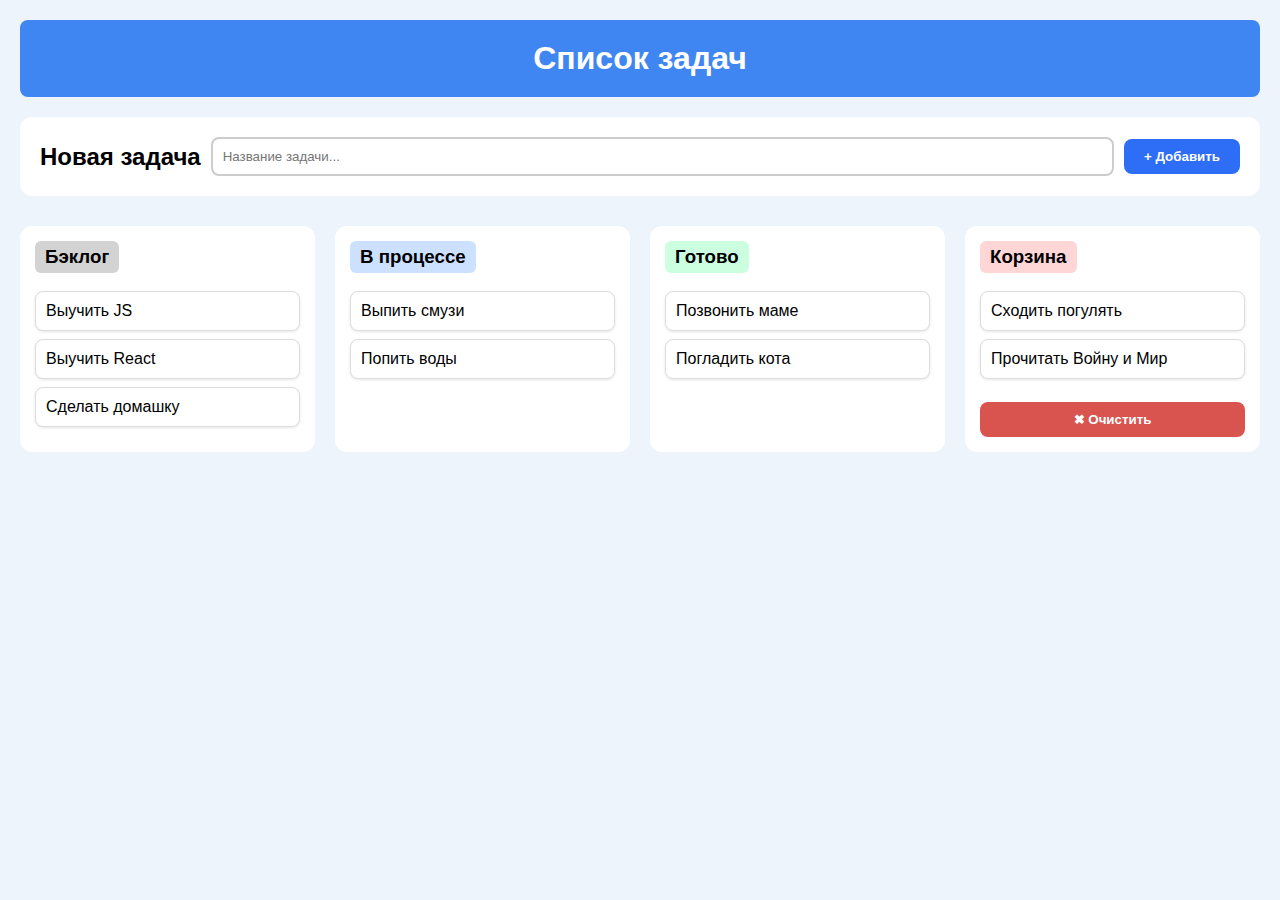
<file: index.html>
<!DOCTYPE html>
<html lang="ru">
<head>
  <meta charset="UTF-8" />
  <meta name="viewport" content="width=device-width, initial-scale=1.0"/>
  <title>Сайфутдинов Ильяс Ренатович</title>
  <link rel="stylesheet" href="style.css" />
</head>
<body>
  <header>
    <h1>Список задач</h1>
  </header>

  <section class="add-task">
    <h2>Новая задача</h2>
    <input type="text" placeholder="Название задачи..." />
    <button class="add-btn">+ Добавить</button>
  </section>

  <main class="task-board">
    <div class="column backlog">
      <h3>Бэклог</h3>
      <div class="task">Выучить JS</div>
      <div class="task">Выучить React</div>
      <div class="task">Сделать домашку</div>
    </div>

    <div class="column in-progress">
      <h3>В процессе</h3>
      <div class="task">Выпить смузи</div>
      <div class="task">Попить воды</div>
    </div>

    <div class="column done">
      <h3>Готово</h3>
      <div class="task">Позвонить маме</div>
      <div class="task">Погладить кота</div>
    </div>

    <div class="column trash">
      <h3>Корзина</h3>
      <div class="task">Сходить погулять</div>
      <div class="task">Прочитать Войну и Мир</div>
      <button class="clear-btn">✖ Очистить</button>
    </div>
  </main>
</body>
</html>
</file>
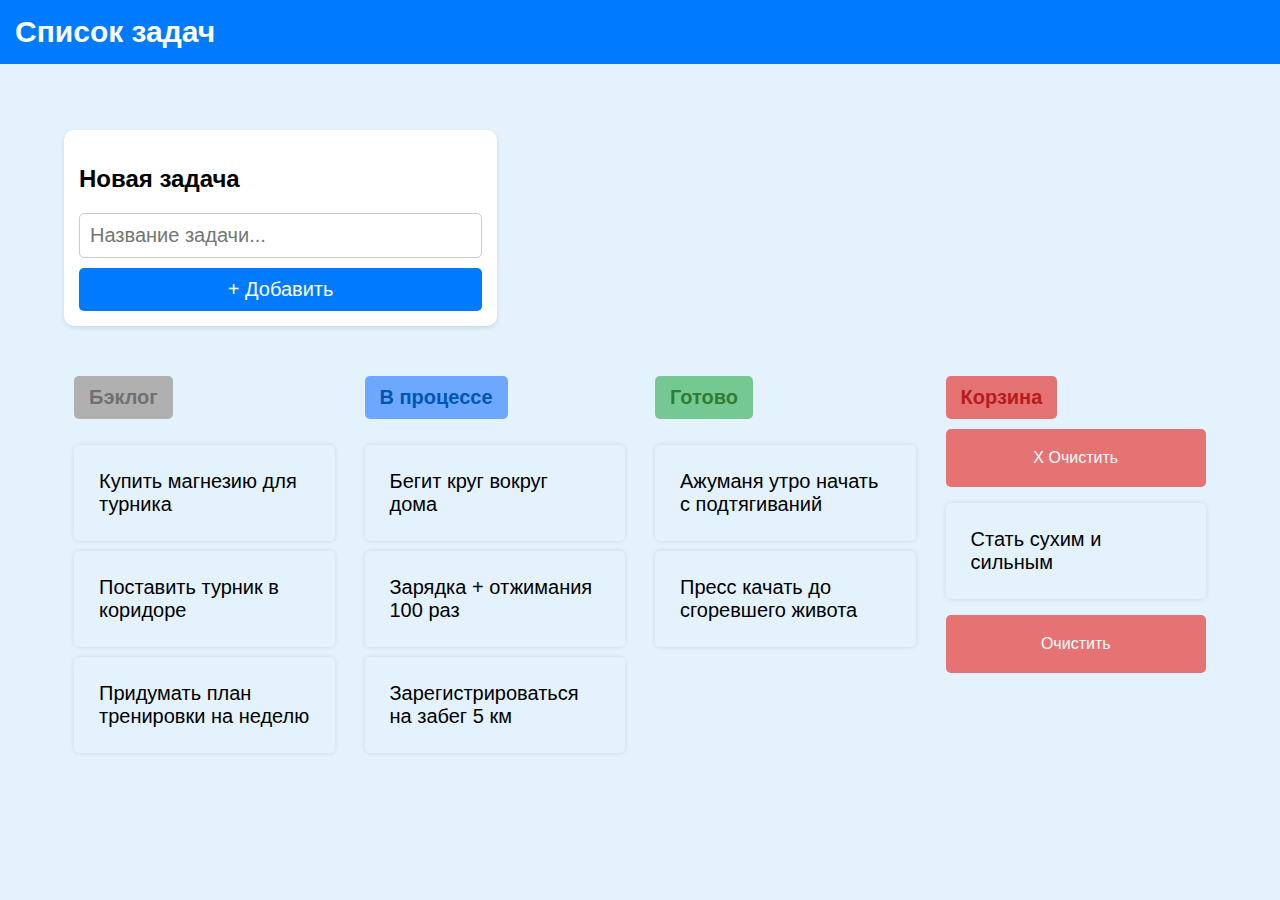
<file: markup/index.html>
<!DOCTYPE html>
<html lang="ru">
<head>
    <meta charset="UTF-8">
    <meta name="viewport" content="width=device-width, initial-scale=1.0">
    <title>Список задач</title>
    <link rel="stylesheet" href="style.css">
</head>
<body class="board-app">
    
    <main class="main-container">
        <section class="task-input">
            
        </section>

        <section class="task-sections">
            
        </section>
    </main>
    <script src="../src/main.js" type="module"></script>    
</body>
</html>
</file>
<file: style.css>
/* Общий стиль */
* {
    box-sizing: border-box;
    margin: 0;
    padding: 0;
    font-family: "Segoe UI", sans-serif;
  }
  
  body {
    background-color: #eef4fb;
    padding: 20px;
  }
  
  /* Заголовок */
  header {
    background-color: #3f86f2;
    color: white;
    padding: 20px;
    border-radius: 8px;
    text-align: center;
    margin-bottom: 20px;
  }
  
  /* Блок добавления задачи */
  .add-task {
    background: white;
    padding: 20px;
    border-radius: 12px;
    margin-bottom: 30px;
    display: flex;
    gap: 10px;
    align-items: center;
    flex-wrap: wrap;
  }
  
  .add-task input {
    padding: 10px;
    flex: 1;
    min-width: 200px;
    border: 2px solid #ccc;
    border-radius: 8px;
  }
  
  .add-btn {
    background-color: #2e6df6;
    color: white;
    padding: 10px 20px;
    border: none;
    border-radius: 8px;
    cursor: pointer;
    font-weight: bold;
  }
  
  .add-btn:hover {
    background-color: #1c4fd1;
  }
  
  /* Доска задач */
  .task-board {
    display: flex;
    gap: 20px;
    flex-wrap: wrap;
    justify-content: space-between;
  }
  
  /* Колонки */
  .column {
    background-color: white;
    border-radius: 12px;
    padding: 15px;
    width: 220px;
    flex-grow: 1;
    min-height: 200px;
  }
  
  .column h3 {
    margin-bottom: 10px;
    padding: 5px 10px;
    border-radius: 6px;
    display: inline-block;
  }
  
  /* Индивидуальные стили заголовков */
  .backlog h3 { background-color: #d3d3d3; }
  .in-progress h3 { background-color: #cce0ff; }
  .done h3 { background-color: #ccffe0; }
  .trash h3 { background-color: #ffd6d6; }
  
  /* Задача */
  .task {
    background-color: #ffffff;
    border: 1px solid #ddd;
    padding: 10px;
    border-radius: 8px;
    margin: 8px 0;
    box-shadow: 0 1px 3px rgba(0,0,0,0.1);
  }
  
  /* Кнопка очистки */
  .clear-btn {
    background-color: #d9534f;
    color: white;
    padding: 10px;
    width: 100%;
    margin-top: 15px;
    border: none;
    border-radius: 8px;
    cursor: pointer;
    font-weight: bold;
  }
  
  .clear-btn:hover {
    background-color: #c9302c;
  }
</file>
<file: markup/style.css>
body {
    font-family: Arial, sans-serif;
    background-color: #e3f2fd;
    margin: 0;
    padding: 0;
    display: flex;
    flex-direction: column;
    align-items: center;
    height: 100vh;
}

.visually-hidden {
    position: absolute;
    width: 1px;
    height: 1px;
    padding: 0;
    margin: -1px;
    overflow: hidden;
    border: 0;
}

.header {
    background: #007bff;
    color: white;
    padding: 15px;
    font-size: 30px;
    text-align: left;
    font-weight: bold;
    width: 100%;
    position: fixed;
    top: 0;
    left: 0;
    z-index: 10;
}

.main-container {
    display: flex;
    flex-direction: column;
    align-items: flex-start;
    width: 90%;
    max-width: 1600px;
    padding-top: 70px;
    margin-top: 60px;
}

.task-input {
    background: white;
    padding: 15px;
    border-radius: 10px;
    display: flex;
    flex-direction: column;
    gap: 10px;
    box-shadow: 0 2px 5px rgba(0, 0, 0, 0.1);
    width: 35%;
    min-width: 300px;
    transition: width 0.3s ease;
}

.input-container {
    display: flex;
    flex-wrap: wrap;
    gap: 10px;
}

@media (min-width: 500px) {
    .input-container input,
    .input-container button {
        flex: 1;
    }
}

@media (max-width: 499px) {
    .input-container input,
    .input-container button {
        flex: 1 1 100%;
    }
}

.task-input input {
    padding: 10px;
    border: 1px solid #ccc;
    border-radius: 5px;
    font-size: 20px;
}

.task-input button {
    background: #007bff;
    color: white;
    border: none;
    padding: 10px;
    border-radius: 5px;
    cursor: pointer;
    font-size: 20px;
}

.task-sections {
    display: grid;
    grid-template-columns: repeat(auto-fit, minmax(200px, 1fr));
    gap: 10px;
    width: 100%;
    margin-top: 20px;
}

.task-column {
    padding: 10px;
}

.task-column h3 {
    display: inline-block;
    text-align: center;
    padding: 10px 15px;
    border-radius: 5px;
    font-size: 20px;
    color: white;
    margin-bottom: 10px;
}

.backlog h3 { background: #b0b0b0; color: #707070; }
.in-progress h3 { background: #6ea8fe; color: #0056b3; }
.done h3 { background: #76c893; color: #2e7d32; }
.trash h3 { background: #e57373; color: #b71c1c; }

ul {
    list-style: none;
    padding: 0;
}

.task {
    padding: 25px;
    margin: 10px 0;
    border-radius: 5px;
    box-shadow: 0 0 5px rgba(0, 0, 0, 0.1);
    font-size: 20px;
}

.task[data-status="backlog"] { background: linear-gradient(to right, #b0b0b0 1%, #ffffff 1%); }
.task[data-status="in-progress"] { background: linear-gradient(to right, #6ea8fe 1%, #ffffff 1%); }
.task[data-status="done"] { background: linear-gradient(to right, #76c893 1%, #ffffff 1%); }
.task[data-status="trash"] { background: linear-gradient(to right, #e57373 1%, #ffffff 1%); }

.clear-btn {
    display: block;
    width: 100%;
    background: #e57373;
    color: white;
    border: none;
    padding: 20px;
    border-radius: 5px;
    cursor: pointer;
    font-size: 16px;
}

@media (max-width: 768px) {
    .task-sections {
        grid-template-columns: 1fr;
    }
    .task-input {
        width: 90%;
    }
}
</file>
